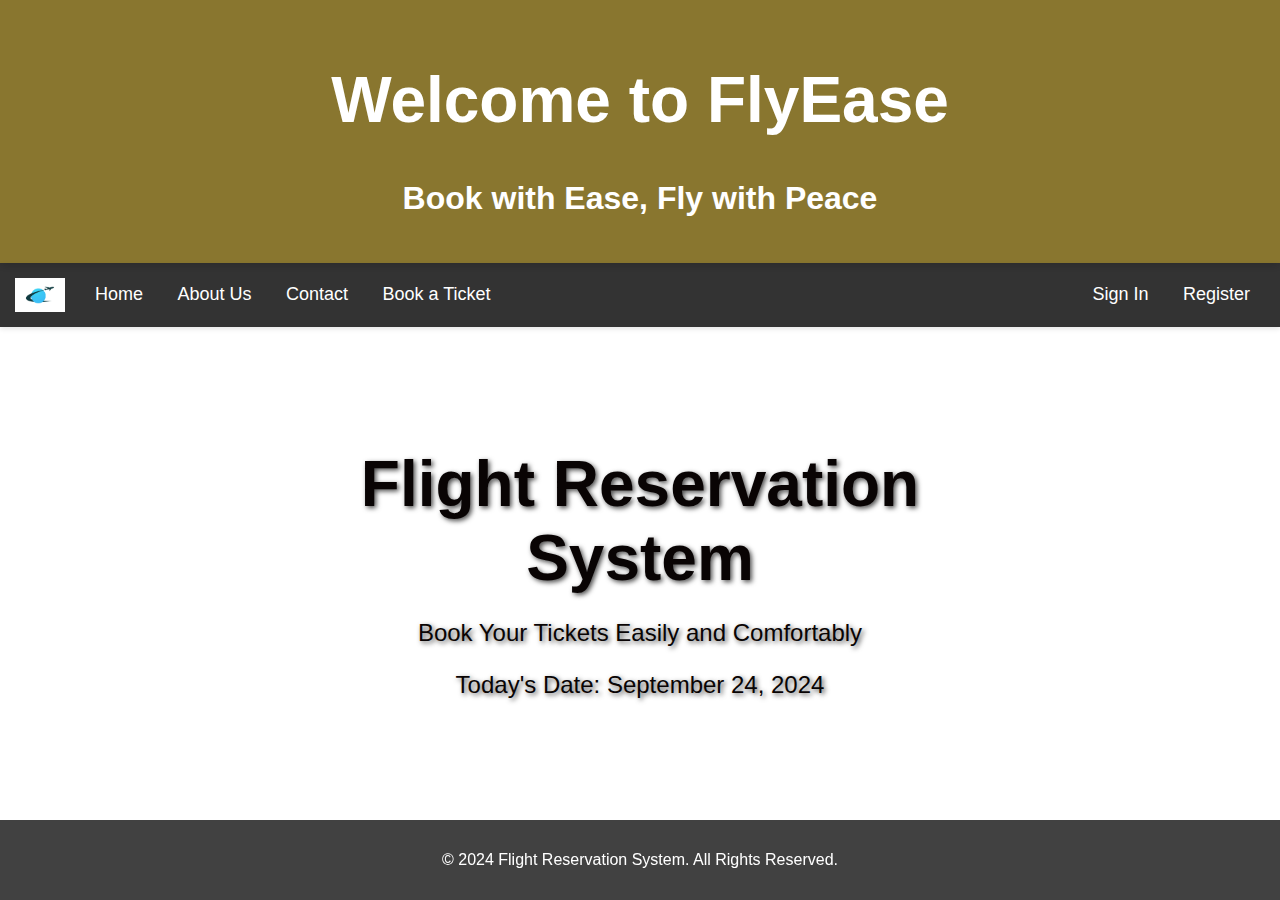
<file: index.html>
<!DOCTYPE html>
<html lang="en">
<head>
    <meta charset="UTF-8">
    <meta name="viewport" content="width=device-width, initial-scale=1.0">
    <title>Flight Reservation System</title>
    <style>
        body {
            font-family: 'Segoe UI', Tahoma, Geneva, Verdana, sans-serif;
            margin: 0;
            padding: 0;
            background: url('https://images.hdqwalls.com/wallpapers/passenger-airplane-4k-et.jpg') no-repeat center center;
            background-size: cover;
            color: #333;
            height: 100vh;
        }
        h1 {
            font-size: 400%;
        }
        h2{
            font-size: 200%;
        }
        header {
            background-color: rgba(120, 98, 17, 0.873); 
            color: rgb(255, 255, 255);
            padding: 20px 0;
            text-align: center;
            box-shadow: 0 2px 10px rgba(0, 0, 0, 0.2);
        }
        nav {
            display: flex;
            justify-content: space-between;
            align-items: center;
            background-color: rgba(0, 0, 0, 0.8); /* Dark blue with transparency */
            padding: 15px;
            box-shadow: 0 2px 5px rgba(0, 0, 0, 0.1);
        }
        nav img {
            width: 50px;
            height: auto;
            margin-right: 15px;
        }
        nav a {
            color: rgb(255, 255, 255); /* White text */
            text-decoration: none;
            margin: 0 15px;
            font-size: 18px;
            transition: color 0.3s;
        }
        nav a:hover {
            color: #ffcc00; /* Gold color on hover */
        }
        .auth-links {
            margin-left: auto;
        }
        .content {
            position: absolute;
            top: 65%;
            left: 50%;
            transform: translate(-50%, -50%);
            text-align: center;
            color: #090404; 
            text-shadow: 2px 2px 5px rgba(0, 0, 0, 0.7); 
        }
        .content h1 {
            font-size: 4em;
            margin: 0;
        }
        .content p {
            font-size: 1.5em;
        }
        footer {
            background-color: rgba(18, 18, 17, 0.8); 
            color: white;
            text-align: center;
            padding: 15px 0;
            position: fixed;
            bottom: 0;
            width: 100%;
        }
    </style>
</head>
<body>

    <!-- Header -->
    <header>
        <h1>Welcome to FlyEase</h1>
        <h2>Book with Ease, Fly with Peace</h2>
    </header>

    <!-- Navigation -->
    <nav>
        <div style="display: flex; align-items: center;">
            <img src="logo.jpg" alt="Logo"> <!-- Replace with your logo URL -->
            <div>
                <a href="index.html">Home</a>
                <a href="about.html">About Us</a>
                <a href="contact.html">Contact</a>
                <a href="book.html">Book a Ticket</a>
            </div>
        </div>
        <div class="auth-links">
            <a href="sign.html">Sign In</a>
            <a href="registration.html">Register</a>
        </div>
    </nav>

    <!-- Main Content: Centered Text -->
    <div class="content">
        <h1>Flight Reservation System</h1>
        <p>Book Your Tickets Easily and Comfortably</p>
        <p>Today's Date: September 24, 2024</p>
    </div>

    <!-- Footer -->
    <footer>
        <p>&copy; 2024 Flight Reservation System. All Rights Reserved.</p>
    </footer>

</body>
</html>
</file>
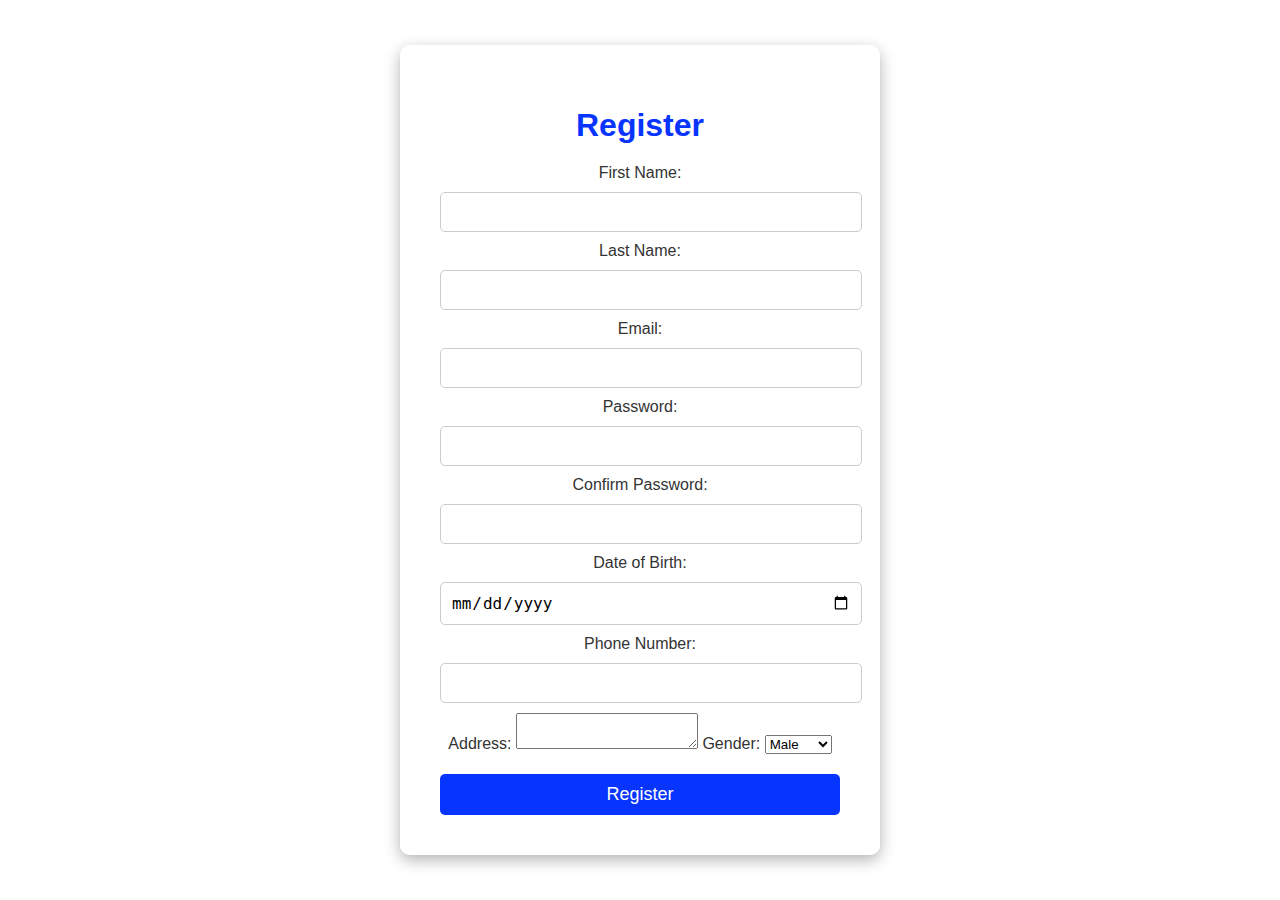
<file: registration.html>
<!DOCTYPE html>
<html lang="en">
<head>
    <meta charset="UTF-8">
    <meta name="viewport" content="width=device-width, initial-scale=1.0">
    <title>Registration Page</title>
    <style>
        body {
            font-family: 'Segoe UI', Tahoma, Geneva, Verdana, sans-serif;
            margin: 0;
            padding: 0;
            background: url('https://images.hdqwalls.com/wallpapers/passenger-airplane-4k-et.jpg') no-repeat center center;
            background-size: cover;
            color: #333;
            height: 100vh;
            display: flex;
            justify-content: center;
            align-items: center;
        }
        .container {
            background-color: rgba(255, 255, 255, 0.8);
            padding: 40px;
            border-radius: 10px;
            box-shadow: 0 5px 15px rgba(0, 0, 0, 0.3);
            max-width: 400px;
            width: 100%;
            text-align: center;
        }
        h1 {
            margin-bottom: 20px;
            font-size: 2em;
            color: #0734ff;
        }
        input {
            width: 100%;
            padding: 10px;
            margin: 10px 0;
            border: 1px solid #ccc;
            border-radius: 5px;
            font-size: 16px;
        }
        button {
            width: 100%;
            padding: 10px;
            background-color: #0734ff;
            color: white;
            border: none;
            border-radius: 5px;
            font-size: 18px;
            cursor: pointer;
            margin-top: 20px;
        }
        button:hover {
            background-color: #ffcc00;
        }
        a {
            color: #0734ff;
            text-decoration: none;
            display: block;
            margin-top: 15px;
        }
        a:hover {
            text-decoration: underline;
        }
    </style>
</head>
<body>
    <div class="container">
        <h1>Register</h1>
        <form action="regisration.php" method="post">
            <label for="first-name">First Name:</label>
            <input type="text" id="first-name" name="firstname" required>

            <label for="last-name">Last Name:</label>
            <input type="text" id="last-name" name="lastname" required>

            <label for="email">Email:</label>
            <input type="email" id="email" name="email" required>

            <label for="password">Password:</label>
            <input type="password" id="password" name="password" required>

            <label for="confirm-password">Confirm Password:</label>
            <input type="password" id="confirm-password" name="confirmpassword" required>

            <label for="dob">Date of Birth:</label>
            <input type="date" id="dob" name="dob" required>

            <label for="phone-number">Phone Number:</label>
            <input type="tel" id="phone-number" name="phonenumber" required>

            <label for="address">Address:</label>
            <textarea id="address" name="address" required></textarea>

            <label for="gender">Gender:</label>
            <select id="gender" name="gender" required>
                <option value="male">Male</option>
                <option value="female">Female</option>
                <option value="other">Other</option>
            </select>

            <button type="submit">Register</button>
        </form>
    </div>
</body>
</html>
</file>
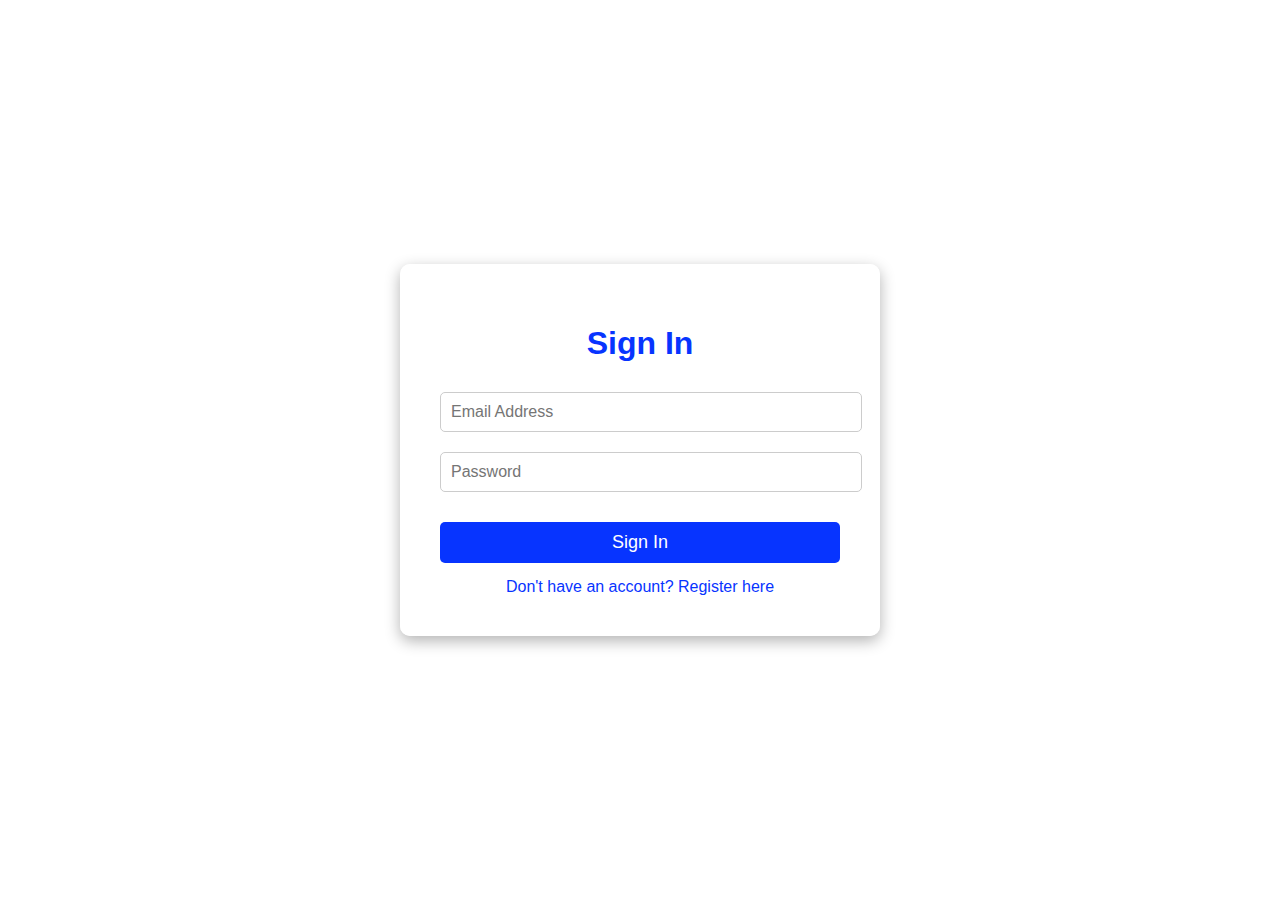
<file: sign.html>
<!DOCTYPE html>
<html lang="en">
<head>
    <meta charset="UTF-8">
    <meta name="viewport" content="width=device-width, initial-scale=1.0">
    <title>Sign In - FlyEase</title>
    <style>
        body {
            font-family: 'Segoe UI', Tahoma, Geneva, Verdana, sans-serif;
            margin: 0;
            padding: 0;
            background: url('https://images.hdqwalls.com/wallpapers/passenger-airplane-4k-et.jpg') no-repeat center center;
            background-size: cover;
            color: #333;
            height: 100vh;
            display: flex;
            justify-content: center;
            align-items: center;
        }
        .container {
            background-color: rgba(255, 255, 255, 0.8);
            padding: 40px;
            border-radius: 10px;
            box-shadow: 0 5px 15px rgba(0, 0, 0, 0.3);
            max-width: 400px;
            width: 100%;
            text-align: center;
        }
        h1 {
            margin-bottom: 20px;
            font-size: 2em;
            color: #0734ff;
        }
        input {
            width: 100%;
            padding: 10px;
            margin: 10px 0;
            border: 1px solid #ccc;
            border-radius: 5px;
            font-size: 16px;
        }
        button {
            width: 100%;
            padding: 10px;
            background-color: #0734ff;
            color: white;
            border: none;
            border-radius: 5px;
            font-size: 18px;
            cursor: pointer;
            margin-top: 20px;
        }
        button:hover {
            background-color: #ffcc00;
        }
        a {
            color: #0734ff;
            text-decoration: none;
            display: block;
            margin-top: 15px;
        }
        a:hover {
            text-decoration: underline;
        }
    </style>
</head>
<body>

    <div class="container">
        <h1>Sign In</h1>
        <form action="login_process.php" method="post">
            <input type="email" name="email" placeholder="Email Address" required>
            <input type="password" name="password" placeholder="Password" required>
            <button type="submit" formaction="index.html">Sign In</button>
        </form>
        
        <a href="registration.html">Don't have an account? Register here</a>
    </div>

</body>
</html>
</file>
